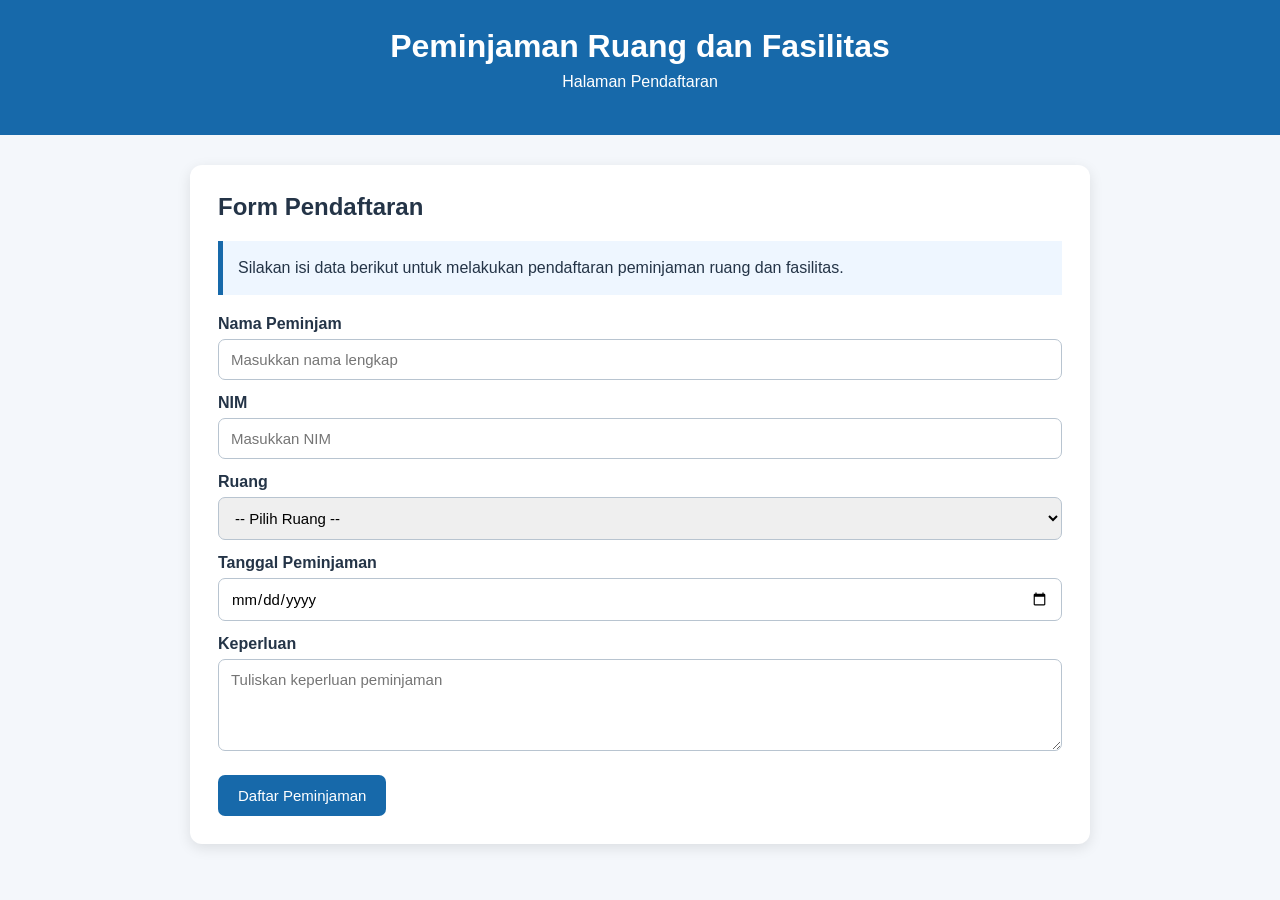
<file: RA-Winda Nainggolan-124140220-Tugas3-pemweb.pdf/index.html>
<!DOCTYPE html>
<html lang="id">

<head>
    <meta charset="UTF-8">
    <meta name="viewport" content="width=device-width, initial-scale=1.0">
    <title>Pendaftaran Peminjaman Ruang</title>

    <!-- Menghubungkan CSS -->
    <link rel="stylesheet" href="style.css">
</head>

<body>

    <!-- Header -->
    <header>
        <h1>Peminjaman Ruang dan Fasilitas</h1>
        <p>Halaman Pendaftaran</p>
    </header>

    <!-- Isi halaman -->
    <main class="container">

        <section class="card">

            <h2>Form Pendaftaran</h2>

            <div class="info-box">
                Silakan isi data berikut untuk melakukan pendaftaran
                peminjaman ruang dan fasilitas.
            </div>

            <!-- Form menggunakan method GET -->
            <form action="detail.html" method="get">

                <!-- Nama -->
                <label for="nama">Nama Peminjam</label>
                <input
                    type="text"
                    id="nama"
                    name="nama"
                    placeholder="Masukkan nama lengkap"
                    required
                >

                <!-- NIM -->
                <label for="nim">NIM</label>
                <input
                    type="text"
                    id="nim"
                    name="nim"
                    placeholder="Masukkan NIM"
                    required
                >

                <!-- Pilihan ruang -->
                <label for="ruang">Ruang</label>
                <select id="ruang" name="ruang" required>
                    <option value="">-- Pilih Ruang --</option>
                    <option value="Ruang 101">Ruang 101</option>
                    <option value="Ruang 102">Ruang 102</option>
                    <option value="Laboratorium Komputer">
                        Laboratorium Komputer
                    </option>
                </select>

                <!-- Tanggal -->
                <label for="tanggal">Tanggal Peminjaman</label>
                <input
                    type="date"
                    id="tanggal"
                    name="tanggal"
                    required
                >

                <!-- Keperluan -->
                <label for="keperluan">Keperluan</label>
                <textarea
                    id="keperluan"
                    name="keperluan"
                    rows="4"
                    placeholder="Tuliskan keperluan peminjaman"
                ></textarea>

                <!-- Tombol -->
                <button type="submit">
                    Daftar Peminjaman
                </button>

            </form>

        </section>

    </main>

</body>

</html>
</file>
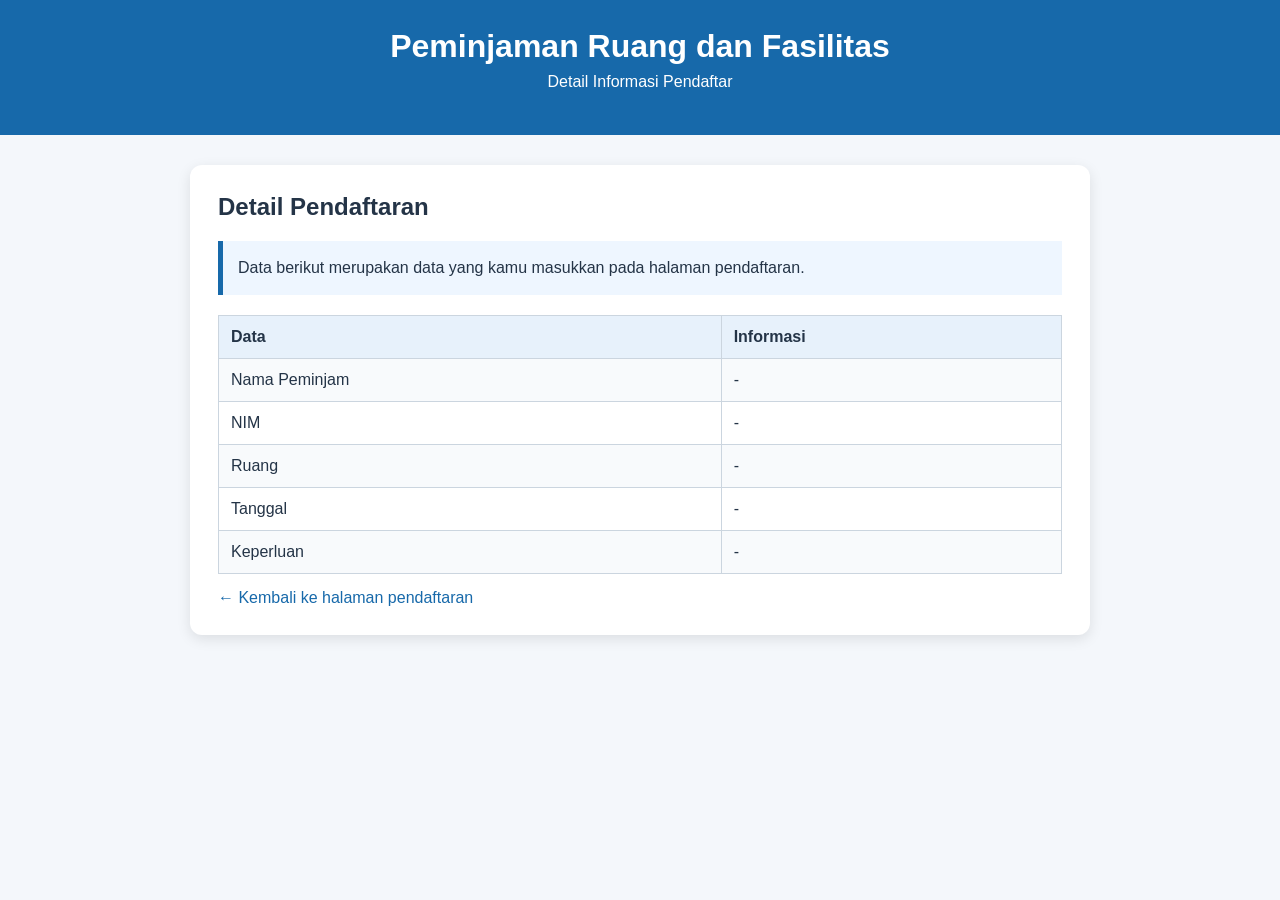
<file: RA-Winda Nainggolan-124140220-Tugas3-pemweb.pdf/detail.html>
<!DOCTYPE html>
<html lang="id">

<head>
    <meta charset="UTF-8">
    <meta name="viewport" content="width=device-width, initial-scale=1.0">
    <title>Detail Pendaftaran</title>

    <link rel="stylesheet" href="style.css">
</head>

<body>

    <header>
        <h1>Peminjaman Ruang dan Fasilitas</h1>
        <p>Detail Informasi Pendaftar</p>
    </header>

    <main class="container">

        <section class="card">

            <h2>Detail Pendaftaran</h2>

            <div class="info-box">
                Data berikut merupakan data yang kamu masukkan
                pada halaman pendaftaran.
            </div>

            <table>

                <tr>
                    <th>Data</th>
                    <th>Informasi</th>
                </tr>

                <tr>
                    <td>Nama Peminjam</td>
                    <td id="nama"></td>
                </tr>

                <tr>
                    <td>NIM</td>
                    <td id="nim"></td>
                </tr>

                <tr>
                    <td>Ruang</td>
                    <td id="ruang"></td>
                </tr>

                <tr>
                    <td>Tanggal</td>
                    <td id="tanggal"></td>
                </tr>

                <tr>
                    <td>Keperluan</td>
                    <td id="keperluan"></td>
                </tr>

            </table>

            <a href="index.html" class="back-link">
                ← Kembali ke halaman pendaftaran
            </a>

        </section>

    </main>


    <!-- JavaScript untuk mengambil data dari URL -->
    <script>

        // Mengambil data dari query string
        const params = new URLSearchParams(window.location.search);

        // Menampilkan data ke halaman
        document.getElementById("nama").textContent =
            params.get("nama") || "-";

        document.getElementById("nim").textContent =
            params.get("nim") || "-";

        document.getElementById("ruang").textContent =
            params.get("ruang") || "-";

        document.getElementById("tanggal").textContent =
            params.get("tanggal") || "-";

        document.getElementById("keperluan").textContent =
            params.get("keperluan") || "-";

    </script>

</body>

</html>
</file>
<file: RA-Winda Nainggolan-124140220-Tugas3-pemweb.pdf/style.css>
/* ========================================
   STYLE DASAR
======================================== */

* {
    box-sizing: border-box;
}

body {
    margin: 0;
    font-family: Arial, sans-serif;
    background-color: #f4f7fb;
    color: #243447;
}


/* ========================================
   HEADER
======================================== */

header {
    background-color: #1769aa;
    color: white;
    padding: 28px;
    text-align: center;
}

header h1 {
    margin: 0;
}

header p {
    margin-top: 8px;
}


/* ========================================
   CONTAINER
======================================== */

.container {
    width: 90%;
    max-width: 900px;
    margin: 30px auto;
}


/* ========================================
   BOX / CARD
======================================== */

.card {
    background-color: white;
    padding: 28px;
    border-radius: 12px;
    box-shadow: 0 4px 14px rgba(0, 0, 0, 0.10);
    margin-bottom: 24px;
}


/* ========================================
   JUDUL
======================================== */

h1,
h2 {
    margin-top: 0;
}

h2 {
    margin-bottom: 20px;
}


/* ========================================
   FORM
======================================== */

label {
    display: block;
    margin: 14px 0 6px;
    font-weight: bold;
}


/* Input, Select dan Textarea */

input,
select,
textarea {
    width: 100%;
    padding: 11px 12px;
    border: 1px solid #b8c4d0;
    border-radius: 7px;
    font-size: 15px;
    font-family: Arial, sans-serif;
}


/* Efek ketika form dipilih */

input:focus,
select:focus,
textarea:focus {
    outline: 2px solid #8fc7f5;
}


/* ========================================
   TOMBOL
======================================== */

button {
    margin-top: 20px;
    padding: 12px 20px;
    border: none;
    border-radius: 7px;
    background-color: #1769aa;
    color: white;
    font-size: 15px;
    cursor: pointer;
}


/* Efek hover tombol */

button:hover {
    background-color: #0f4f80;
}


/* ========================================
   INFO BOX
======================================== */

.info-box {
    background-color: #eef6ff;
    border-left: 5px solid #1769aa;
    padding: 15px;
    margin-bottom: 20px;
    line-height: 1.5;
}


/* ========================================
   TABEL
======================================== */

table {
    width: 100%;
    border-collapse: collapse;
    margin-top: 15px;
}


/* Kolom tabel */

th,
td {
    border: 1px solid #cbd5df;
    padding: 12px;
    text-align: left;
}


/* Header tabel */

th {
    background-color: #e7f1fb;
}


/* Warna baris tabel selang-seling */

tr:nth-child(even) {
    background-color: #f8fafc;
}


/* ========================================
   LINK KEMBALI
======================================== */

.back-link {
    display: inline-block;
    margin-top: 15px;
    color: #1769aa;
    text-decoration: none;
}


/* Efek hover link */

.back-link:hover {
    text-decoration: underline;
}


/* ========================================
   RESPONSIVE
======================================== */

@media (max-width: 600px) {

    .container {
        width: 94%;
    }

    .card {
        padding: 20px;
    }

    th,
    td {
        padding: 8px;
        font-size: 14px;
    }

    header h1 {
        font-size: 24px;
    }

}
</file>
